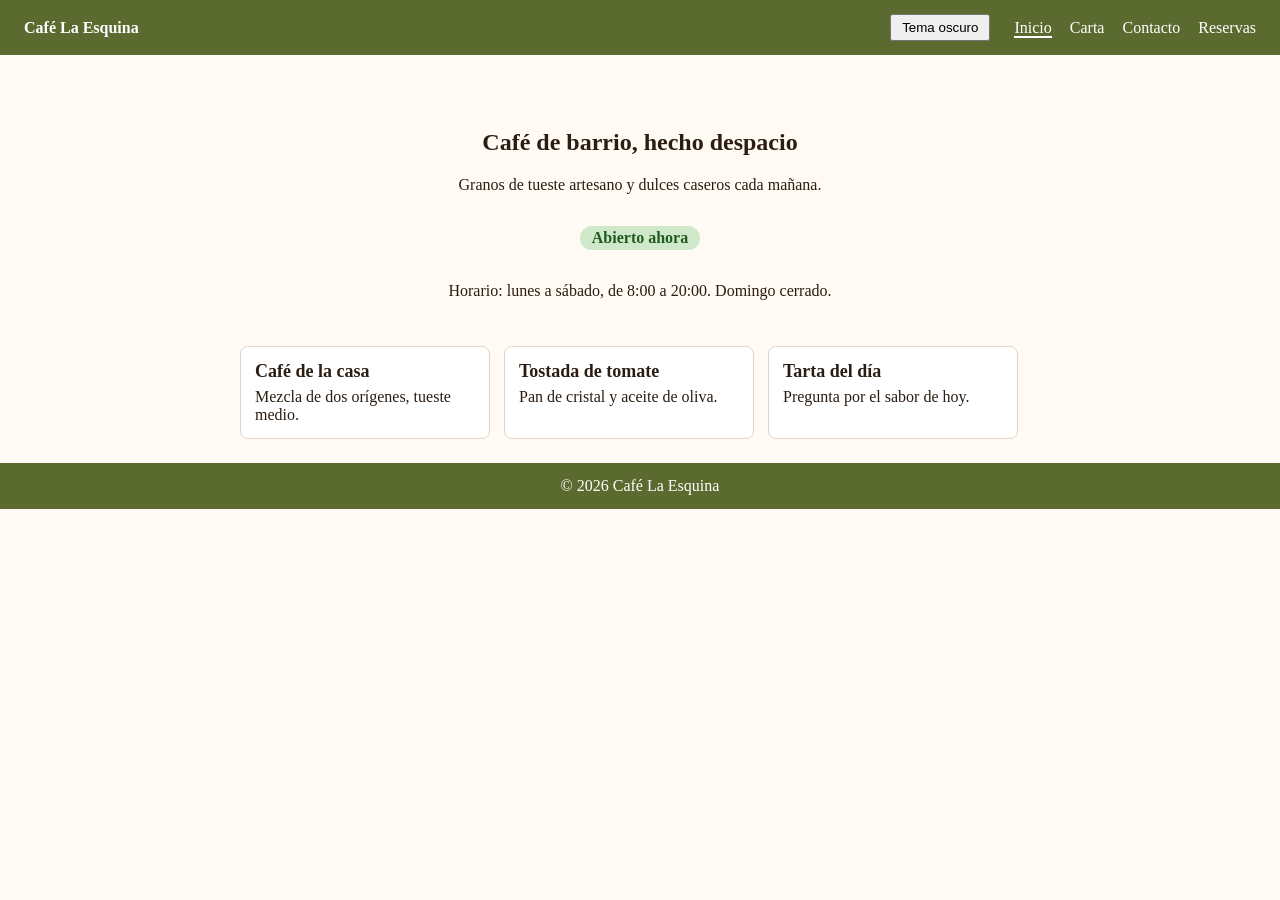
<file: cafe/index.html>
<!DOCTYPE html>
<html lang="es">
<head>
  <meta charset="UTF-8">
  <meta name="viewport" content="width=device-width, initial-scale=1">
  <title>Café La Esquina</title>
  <link rel="stylesheet" href="css/estilos.css">
</head>
<body>
  <header>
    <a class="logo" href="index.html">Café La Esquina</a>
    <button id="tema">Tema oscuro</button>
    <nav><a class=activa href="index.html">Inicio</a> <a href="carta.html">Carta</a> <a href="contacto.html">Contacto</a> <a href="reservas.html">Reservas</a></nav>
  </header>
  <main>
    <section class="portada">
      <h1>Café de barrio, hecho despacio</h1>
      <p>Granos de tueste artesano y dulces caseros cada mañana.</p>
      <p id="estado" class="estado">...</p>
      <p>Horario: lunes a sábado, de 8:00 a 20:00. Domingo cerrado.</p>
    </section>
    <section class="tarjetas">
      <article><h2>Café de la casa</h2><p>Mezcla de dos orígenes, tueste medio.</p></article>
      <article><h2>Tostada de tomate</h2><p>Pan de cristal y aceite de oliva.</p></article>
      <article><h2>Tarta del día</h2><p>Pregunta por el sabor de hoy.</p></article>
    </section>
  </main>
  <footer>
    <p>© <span id="anio"></span> Café La Esquina</p>
  </footer>
  <script src="js/main.js"></script>
</body>
</html>
</file>
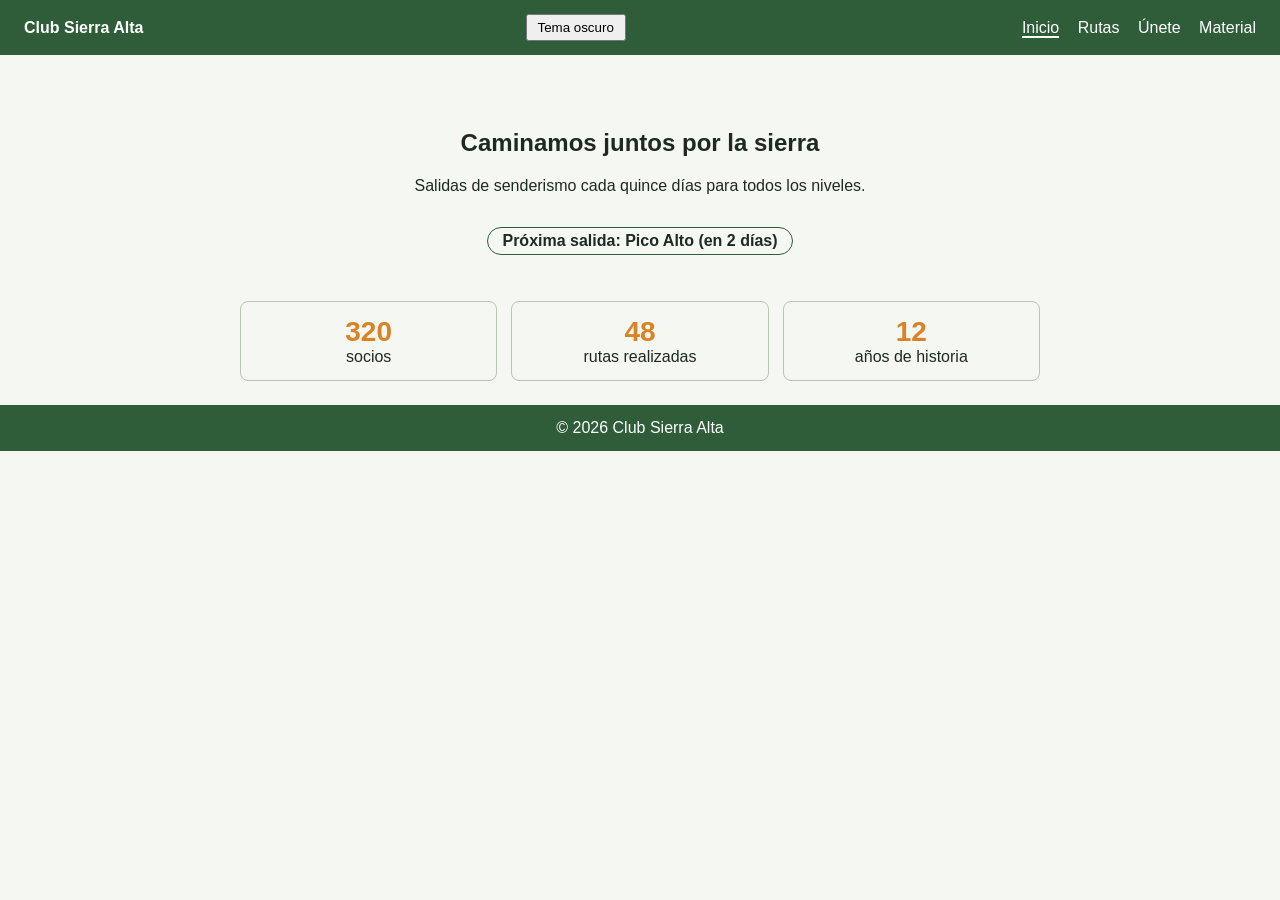
<file: club/index.html>
<!DOCTYPE html>
<html lang="es">
<head>
  <meta charset="UTF-8">
  <meta name="viewport" content="width=device-width, initial-scale=1">
  <title>Club Sierra Alta</title>
  <link rel="stylesheet" href="css/estilos.css">
</head>
<body>
  <header>
    <a class="logo" href="index.html">Club Sierra Alta</a>
    <button id="tema">Tema oscuro</button>
    <nav><a class=activa href="index.html">Inicio</a> <a href="rutas.html">Rutas</a> <a href="unete.html">Únete</a> <a href="material.html">Material</a></nav>
  </header>
  <main>
    <section class="portada">
      <h1>Caminamos juntos por la sierra</h1>
      <p>Salidas de senderismo cada quince días para todos los niveles.</p>
      <p id="proxima" class="proxima">...</p>
    </section>
    <section class="datos">
      <div><strong>320</strong> socios</div>
      <div><strong>48</strong> rutas realizadas</div>
      <div><strong>12</strong> años de historia</div>
    </section>
  </main>
  <footer>
    <p>© <span id="anio"></span> Club Sierra Alta</p>
  </footer>
  <script src="js/main.js"></script>
</body>
</html>
</file>
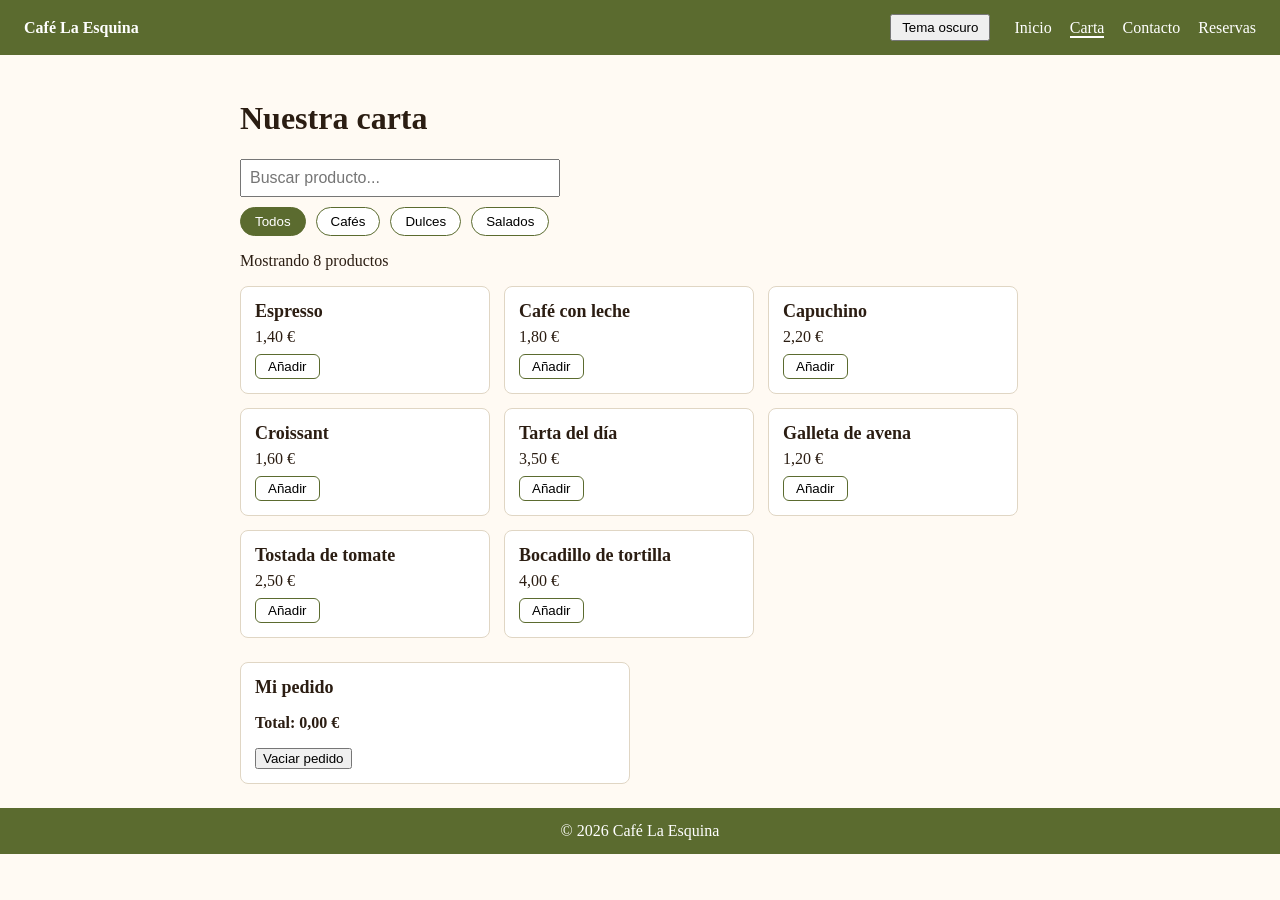
<file: cafe/carta.html>
<!DOCTYPE html>
<html lang="es">
<head>
  <meta charset="UTF-8">
  <meta name="viewport" content="width=device-width, initial-scale=1">
  <title>Carta · Café La Esquina</title>
  <link rel="stylesheet" href="css/estilos.css">
</head>
<body>
  <header>
    <a class="logo" href="index.html">Café La Esquina</a>
    <button id="tema">Tema oscuro</button>
    <nav><a href="index.html">Inicio</a> <a class=activa href="carta.html">Carta</a> <a href="contacto.html">Contacto</a> <a href="reservas.html">Reservas</a></nav>
  </header>
  <main>
    <h1>Nuestra carta</h1>
    <input id="buscar" type="search" placeholder="Buscar producto...">
    <div class="filtros">
      <button data-cat="todos">Todos</button>
      <button data-cat="cafes">Cafés</button>
      <button data-cat="dulces">Dulces</button>
      <button data-cat="salados">Salados</button>
    </div>
    <p id="contador">Mostrando 8 productos</p>
    <p id="sin-resultados" hidden>No hay productos que coincidan.</p>
    <section class="productos">
      <article data-cat="cafes"><h2>Espresso</h2><p>1,40 €</p><button class="anadir">Añadir</button></article>
      <article data-cat="cafes"><h2>Café con leche</h2><p>1,80 €</p><button class="anadir">Añadir</button></article>
      <article data-cat="cafes"><h2>Capuchino</h2><p>2,20 €</p><button class="anadir">Añadir</button></article>
      <article data-cat="dulces"><h2>Croissant</h2><p>1,60 €</p><button class="anadir">Añadir</button></article>
      <article data-cat="dulces"><h2>Tarta del día</h2><p>3,50 €</p><button class="anadir">Añadir</button></article>
      <article data-cat="dulces"><h2>Galleta de avena</h2><p>1,20 €</p><button class="anadir">Añadir</button></article>
      <article data-cat="salados"><h2>Tostada de tomate</h2><p>2,50 €</p><button class="anadir">Añadir</button></article>
      <article data-cat="salados"><h2>Bocadillo de tortilla</h2><p>4,00 €</p><button class="anadir">Añadir</button></article>
    </section>
    <aside id="pedido">
      <h2>Mi pedido</h2>
      <ul id="lista-pedido"></ul>
      <p id="total-pedido">Total: 0,00 €</p>
      <button id="vaciar">Vaciar pedido</button>
    </aside>
  </main>
  <footer>
    <p>© <span id="anio"></span> Café La Esquina</p>
  </footer>
  <script src="js/main.js"></script>
</body>
</html>
</file>
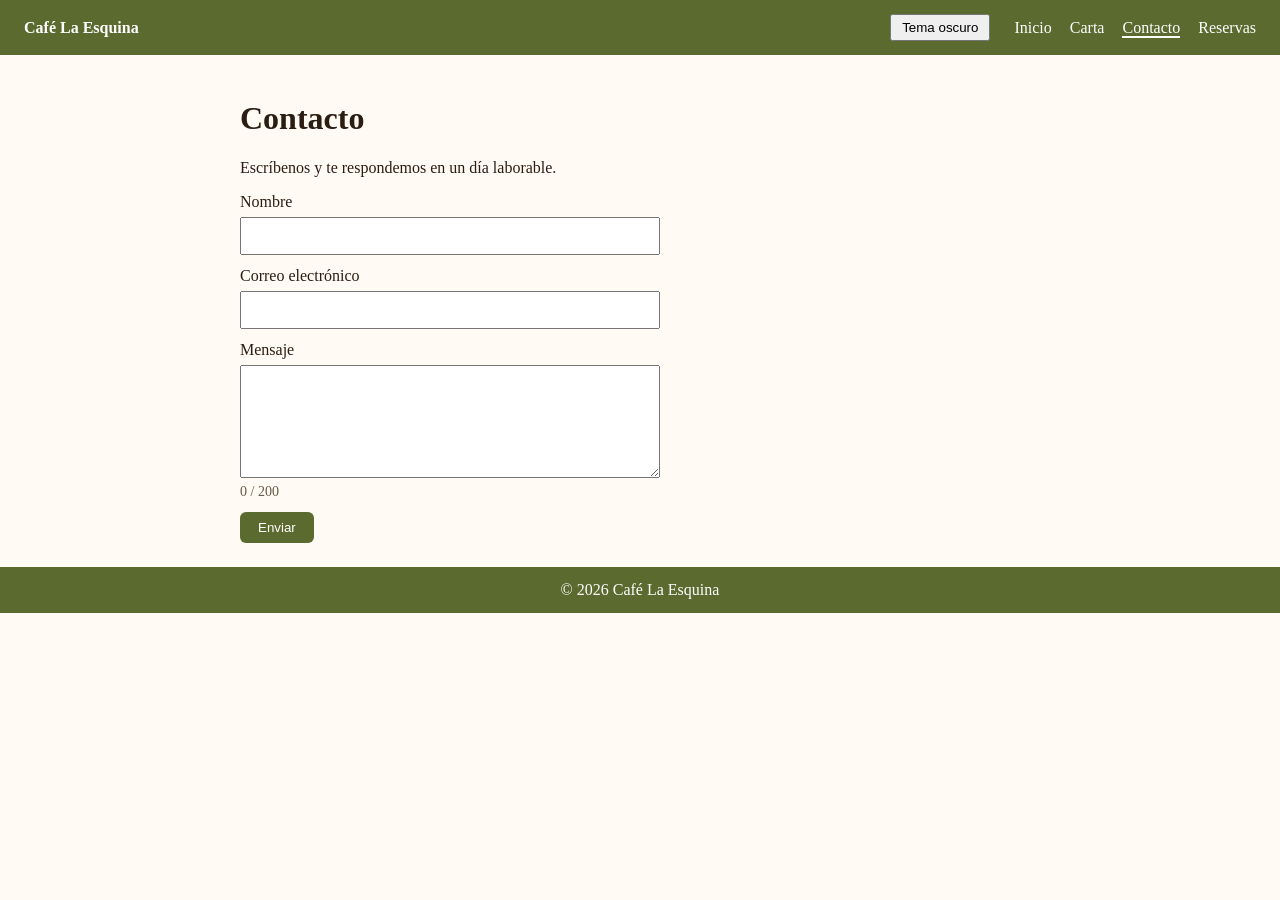
<file: cafe/contacto.html>
<!DOCTYPE html>
<html lang="es">
<head>
  <meta charset="UTF-8">
  <meta name="viewport" content="width=device-width, initial-scale=1">
  <title>Contacto · Café La Esquina</title>
  <link rel="stylesheet" href="css/estilos.css">
</head>
<body>
  <header>
    <a class="logo" href="index.html">Café La Esquina</a>
    <button id="tema">Tema oscuro</button>
    <nav><a href="index.html">Inicio</a> <a href="carta.html">Carta</a> <a class=activa href="contacto.html">Contacto</a> <a href="reservas.html">Reservas</a></nav>
  </header>
  <main>
    <h1>Contacto</h1>
    <p>Escríbenos y te respondemos en un día laborable.</p>
    <form id="formulario" novalidate>
      <label for="nombre">Nombre</label>
      <input id="nombre" type="text">
      <span class="error" id="e-nombre"></span>
      <label for="email">Correo electrónico</label>
      <input id="email" type="email">
      <span class="error" id="e-email"></span>
      <label for="mensaje">Mensaje</label>
      <textarea id="mensaje" rows="5"></textarea>
      <span id="cuenta">0 / 200</span>
      <span class="error" id="e-mensaje"></span>
      <button type="submit">Enviar</button>
      <p id="exito" hidden>Mensaje preparado. Esta práctica no envía datos reales.</p>
    </form>
  </main>
  <footer>
    <p>© <span id="anio"></span> Café La Esquina</p>
  </footer>
  <script src="js/main.js"></script>
</body>
</html>
</file>
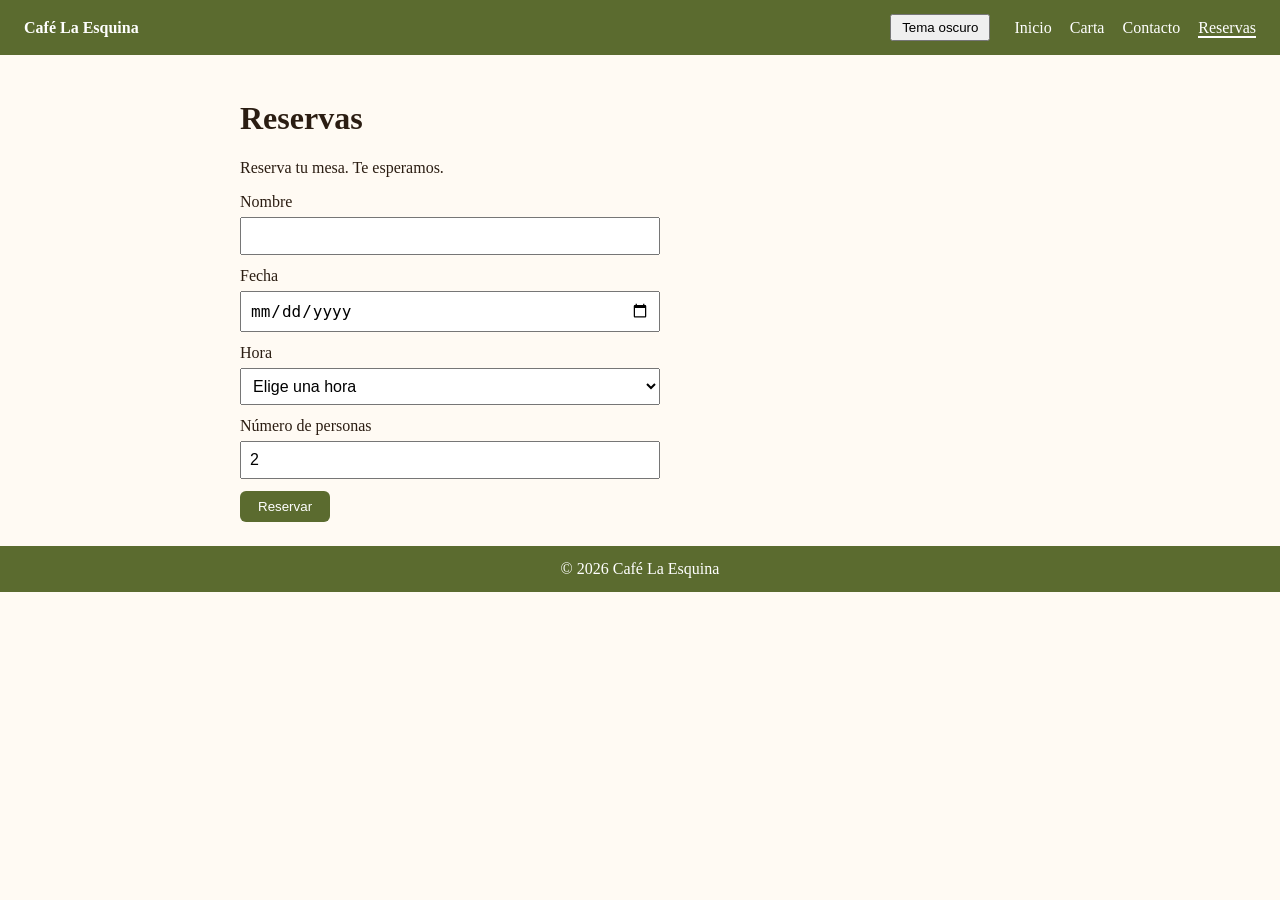
<file: cafe/reservas.html>
<!DOCTYPE html>
<html lang="es">
<head>
  <meta charset="UTF-8">
  <meta name="viewport" content="width=device-width, initial-scale=1">
  <title>Reservas · Café La Esquina</title>
  <link rel="stylesheet" href="css/estilos.css">
</head>
<body>
  <header>
    <a class="logo" href="index.html">Café La Esquina</a>
    <button id="tema">Tema oscuro</button>
    <nav><a href="index.html">Inicio</a> <a href="carta.html">Carta</a> <a href="contacto.html">Contacto</a> <a class=activa href="reservas.html">Reservas</a></nav>
  </header>
  <main>
    <h1>Reservas</h1>
    <p>Reserva tu mesa. Te esperamos.</p>
    <form id="form-reserva" novalidate>
      <label for="r-nombre">Nombre</label>
      <input id="r-nombre" type="text">
      <span class="error" id="er-nombre"></span>
      <label for="r-fecha">Fecha</label>
      <input id="r-fecha" type="date">
      <span class="error" id="er-fecha"></span>
      <label for="r-hora">Hora</label>
      <select id="r-hora"><option value="">Elige una hora</option><option value="08:00">08:00</option><option value="08:30">08:30</option><option value="09:00">09:00</option><option value="09:30">09:30</option><option value="10:00">10:00</option><option value="10:30">10:30</option><option value="11:00">11:00</option><option value="11:30">11:30</option><option value="12:00">12:00</option><option value="12:30">12:30</option><option value="13:00">13:00</option><option value="13:30">13:30</option><option value="14:00">14:00</option><option value="14:30">14:30</option><option value="15:00">15:00</option><option value="15:30">15:30</option><option value="16:00">16:00</option><option value="16:30">16:30</option><option value="17:00">17:00</option><option value="17:30">17:30</option><option value="18:00">18:00</option><option value="18:30">18:30</option><option value="19:00">19:00</option><option value="19:30">19:30</option></select>
      <span class="error" id="er-hora"></span>
      <label for="r-personas">Número de personas</label>
      <input id="r-personas" type="number" min="1" max="8" value="2">
      <span class="error" id="er-personas"></span>
      <button type="submit">Reservar</button>
      <p id="r-exito" hidden></p>
    </form>
  </main>
  <footer>
    <p>© <span id="anio"></span> Café La Esquina</p>
  </footer>
  <script src="js/main.js"></script>
</body>
</html>
</file>
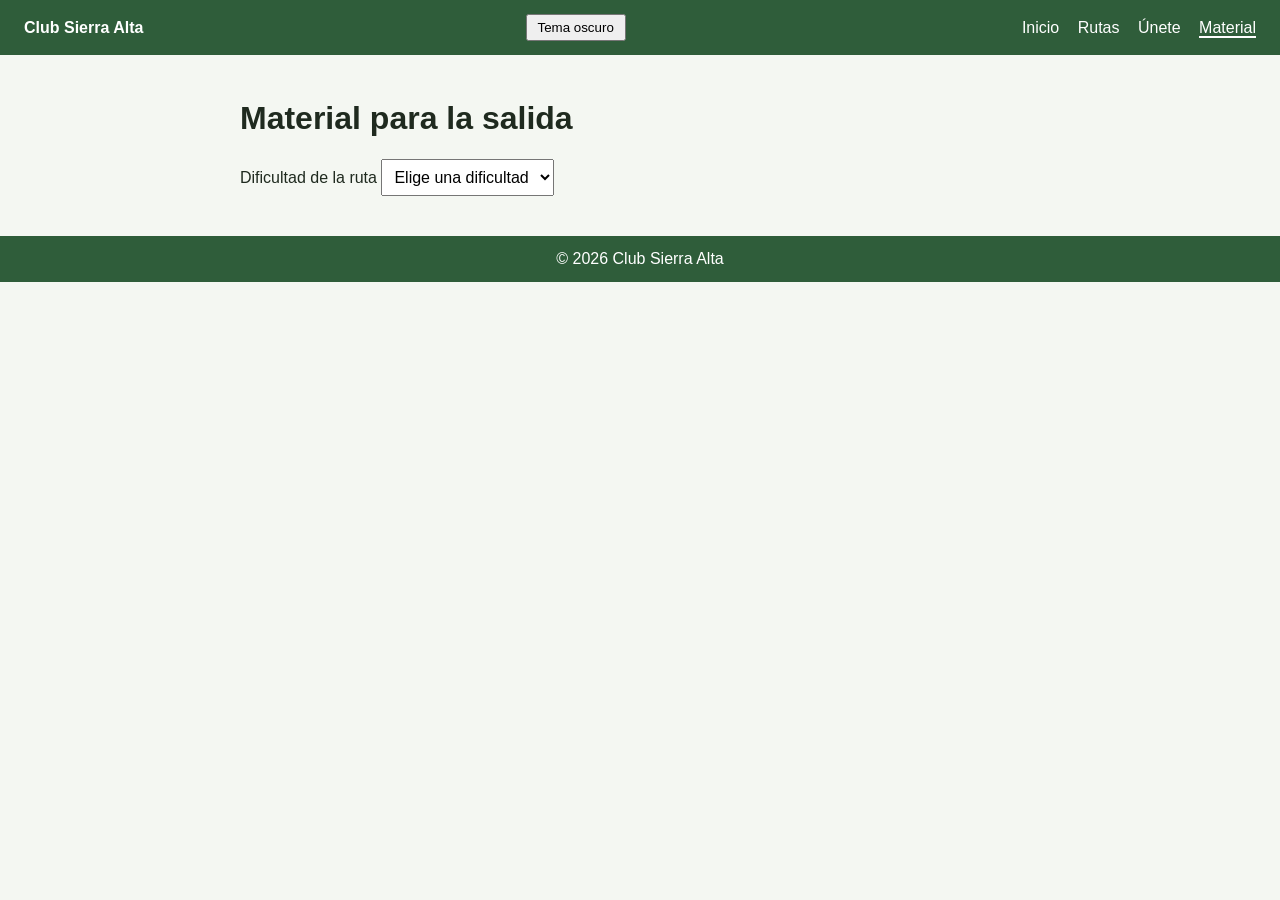
<file: club/material.html>
<!DOCTYPE html>
<html lang="es">
<head>
  <meta charset="UTF-8">
  <meta name="viewport" content="width=device-width, initial-scale=1">
  <title>Material · Club Sierra Alta</title>
  <link rel="stylesheet" href="css/estilos.css">
</head>
<body>
  <header>
    <a class="logo" href="index.html">Club Sierra Alta</a>
    <button id="tema">Tema oscuro</button>
    <nav><a href="index.html">Inicio</a> <a href="rutas.html">Rutas</a> <a href="unete.html">Únete</a> <a class=activa href="material.html">Material</a></nav>
  </header>
  <main>
    <h1>Material para la salida</h1>
    <label for="nivel">Dificultad de la ruta</label>
    <select id="nivel">
      <option value="">Elige una dificultad</option>
      <option value="fácil">Fácil</option>
      <option value="media">Media</option>
      <option value="difícil">Difícil</option>
    </select>
    <p id="progreso"></p>
    <ul id="material"></ul>
  </main>
  <footer>
    <p>© <span id="anio"></span> Club Sierra Alta</p>
  </footer>
  <script src="js/main.js"></script>
</body>
</html>
</file>
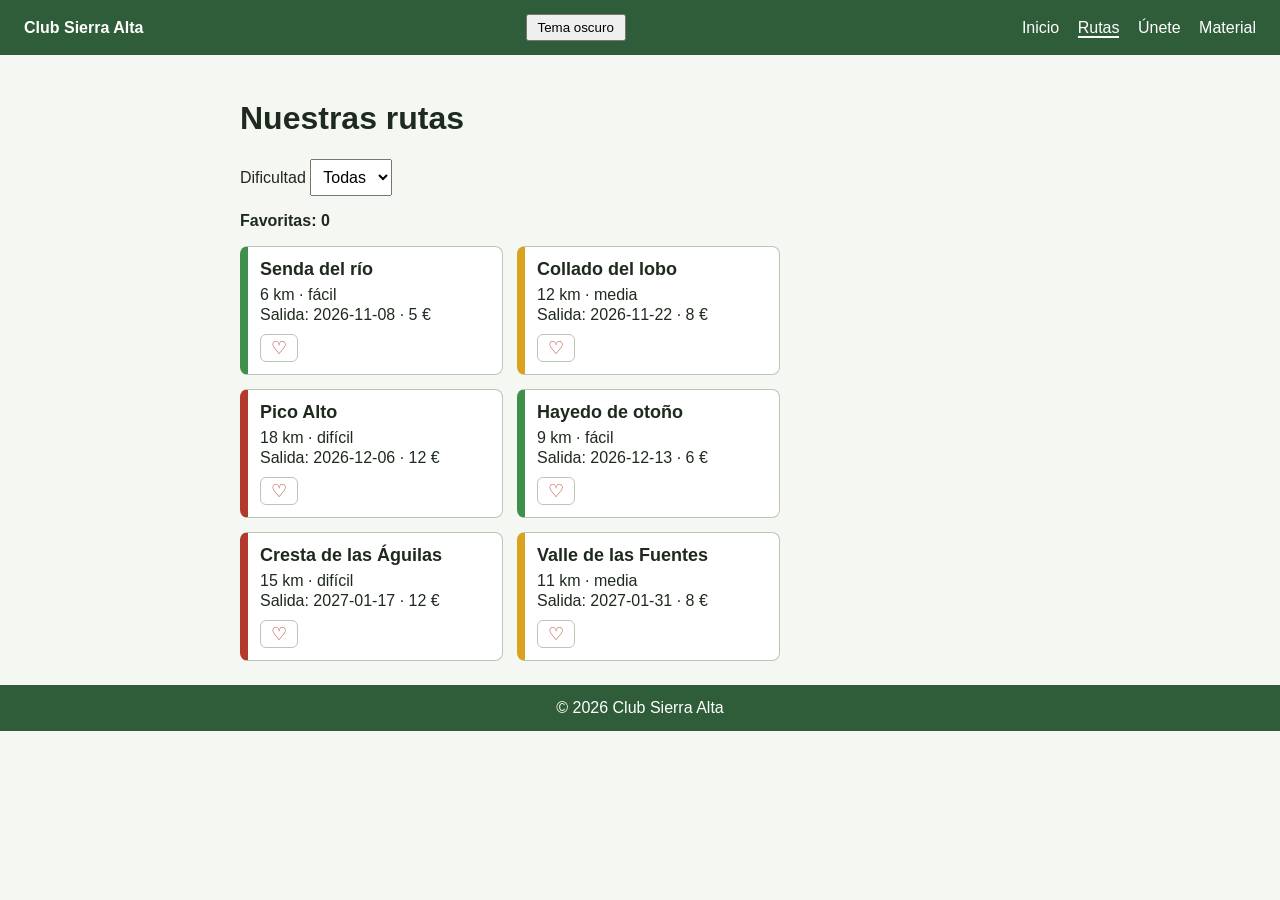
<file: club/rutas.html>
<!DOCTYPE html>
<html lang="es">
<head>
  <meta charset="UTF-8">
  <meta name="viewport" content="width=device-width, initial-scale=1">
  <title>Rutas · Club Sierra Alta</title>
  <link rel="stylesheet" href="css/estilos.css">
</head>
<body>
  <header>
    <a class="logo" href="index.html">Club Sierra Alta</a>
    <button id="tema">Tema oscuro</button>
    <nav><a href="index.html">Inicio</a> <a class=activa href="rutas.html">Rutas</a> <a href="unete.html">Únete</a> <a href="material.html">Material</a></nav>
  </header>
  <main>
    <h1>Nuestras rutas</h1>
    <label for="filtro">Dificultad</label>
    <select id="filtro">
      <option value="todas">Todas</option>
      <option value="fácil">Fácil</option>
      <option value="media">Media</option>
      <option value="difícil">Difícil</option>
    </select>
    <p id="favoritas">Favoritas: 0</p>
    <section id="lista" class="lista"></section>
  </main>
  <footer>
    <p>© <span id="anio"></span> Club Sierra Alta</p>
  </footer>
  <script src="js/main.js"></script>
</body>
</html>
</file>
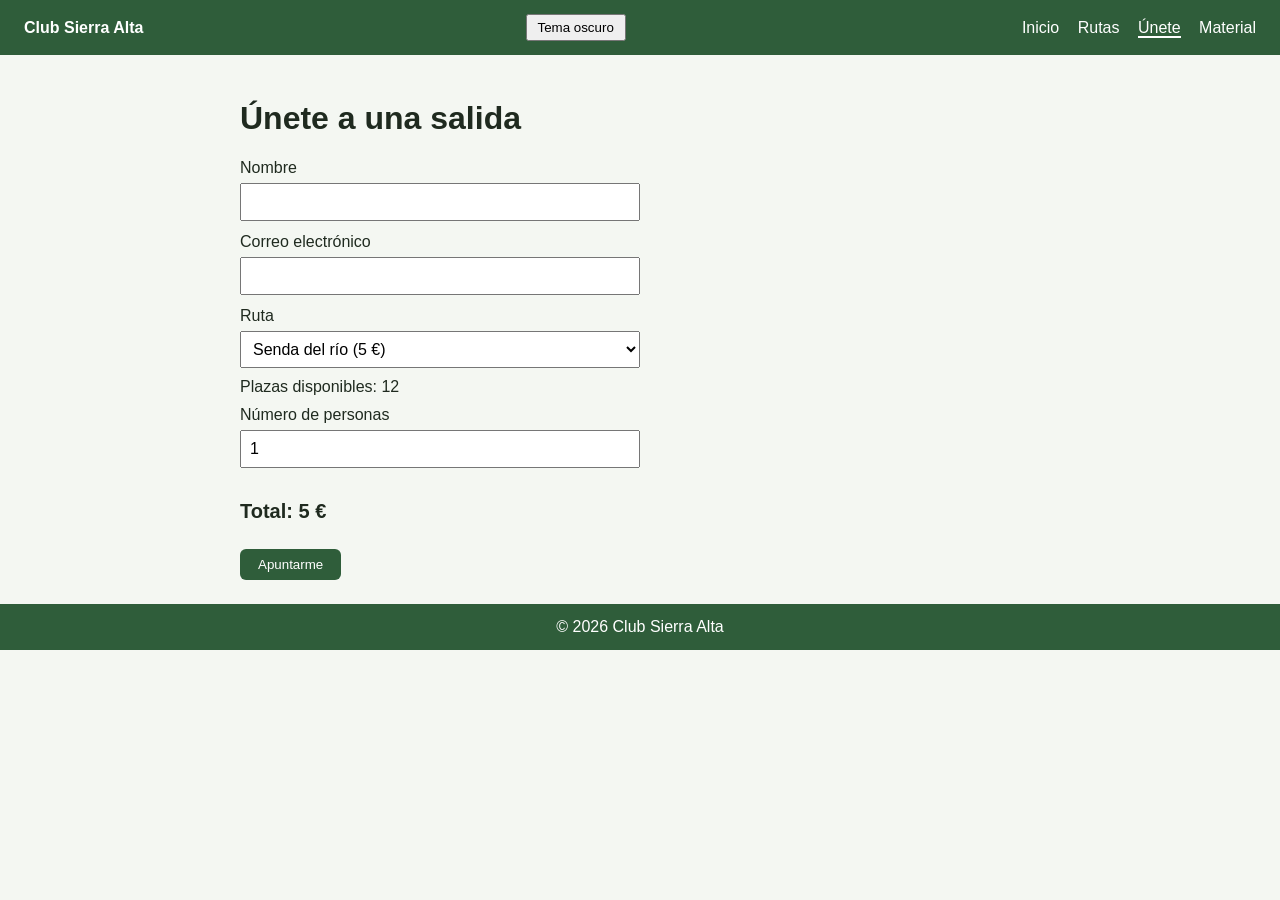
<file: club/unete.html>
<!DOCTYPE html>
<html lang="es">
<head>
  <meta charset="UTF-8">
  <meta name="viewport" content="width=device-width, initial-scale=1">
  <title>Únete · Club Sierra Alta</title>
  <link rel="stylesheet" href="css/estilos.css">
</head>
<body>
  <header>
    <a class="logo" href="index.html">Club Sierra Alta</a>
    <button id="tema">Tema oscuro</button>
    <nav><a href="index.html">Inicio</a> <a href="rutas.html">Rutas</a> <a class=activa href="unete.html">Únete</a> <a href="material.html">Material</a></nav>
  </header>
  <main>
    <h1>Únete a una salida</h1>
    <form id="formulario" novalidate>
      <label for="nombre">Nombre</label>
      <input id="nombre" type="text">
      <span class="error" id="e-nombre"></span>
      <label for="email">Correo electrónico</label>
      <input id="email" type="email">
      <span class="error" id="e-email"></span>
      <label for="ruta">Ruta</label>
      <select id="ruta"></select>
      <p id="plazas">Plazas disponibles: 0</p>
      <label for="personas">Número de personas</label>
      <input id="personas" type="number" min="1" max="6" value="1">
      <span class="error" id="e-personas"></span>
      <p id="total">Total: 0 €</p>
      <button type="submit">Apuntarme</button>
      <p id="exito" hidden></p>
    </form>
  </main>
  <footer>
    <p>© <span id="anio"></span> Club Sierra Alta</p>
  </footer>
  <script src="js/main.js"></script>
</body>
</html>
</file>
<file: cafe/css/estilos.css>
body { margin: 0; font-family: Georgia, serif; background: #fffaf3; color: #2b1d12; }
header { display: flex; justify-content: space-between; align-items: center; padding: 14px 24px; background: #5b6b2f; }
header a { color: white; text-decoration: none; margin-left: 14px; }
header .logo { margin-left: 0; font-weight: bold; }
a.activa { border-bottom: 2px solid white; }
main { max-width: 800px; margin: 0 auto; padding: 24px; }
footer { text-align: center; padding: 14px; background: #5b6b2f; color: white; }
footer p { margin: 0; }
.portada { text-align: center; padding: 30px 0; }
.estado { display: inline-block; padding: 3px 12px; border-radius: 20px; background: #ddd; font-weight: bold; }
.estado.abierto { background: #cfe8c9; color: #1f5a1f; }
.tarjetas, .productos { display: flex; flex-wrap: wrap; gap: 14px; }
article { background: white; border: 1px solid #e0d6c4; border-radius: 8px; padding: 14px; width: 220px; }
article h2 { margin: 0 0 6px; font-size: 18px; }
article p { margin: 0; }
.filtros { margin-bottom: 10px; }
.filtros button { padding: 6px 14px; margin-right: 6px; border: 1px solid #5b6b2f; background: white; border-radius: 20px; cursor: pointer; }
.filtros button.marcado { background: #5b6b2f; color: white; }
form { display: flex; flex-direction: column; max-width: 420px; gap: 6px; }
input, textarea { padding: 8px; font-size: 16px; }
form button { align-self: flex-start; padding: 8px 18px; background: #5b6b2f; color: white; border: 0; border-radius: 6px; cursor: pointer; }
.error { color: #b3261e; font-size: 14px; }
#exito { color: #1f5a1f; font-weight: bold; }
.anadir { margin-top: 8px; padding: 4px 12px; cursor: pointer; border: 1px solid #5b6b2f; background: white; border-radius: 6px; }
#pedido { margin-top: 24px; padding: 14px; border: 1px solid #e0d6c4; border-radius: 8px; background: white; max-width: 360px; }
#pedido h2 { margin: 0 0 8px; font-size: 18px; }
#pedido ul { padding-left: 18px; }
#total-pedido { font-weight: bold; }
select { padding: 8px; font-size: 16px; }
#r-exito { color: #1f5a1f; font-weight: bold; }
#buscar { margin-bottom: 10px; width: 100%; max-width: 320px; box-sizing: border-box; }
#sin-resultados { font-style: italic; }
#tema { padding: 4px 10px; cursor: pointer; margin-left: auto; margin-right: 10px; }
body.oscuro { background: #1f1710; color: #f1e6d6; }
body.oscuro article, body.oscuro #pedido { background: #2d2218; border-color: #4a3a2a; color: #f1e6d6; }
body.oscuro .filtros button, body.oscuro .anadir { background: #2d2218; color: #f1e6d6; }
body.oscuro .filtros button.marcado { background: #5b6b2f; }
#cuenta { font-size: 14px; color: #6b5a47; }
#cuenta.aviso { color: #b36b00; font-weight: bold; }
#cuenta.limite { color: #b3261e; font-weight: bold; }
</file>
<file: club/css/estilos.css>
body { margin: 0; font-family: Verdana, sans-serif; background: #f4f7f2; color: #1f2a1f; }
body.oscuro { background: #14201a; color: #e8efe6; }
header { display: flex; justify-content: space-between; align-items: center; gap: 10px; padding: 14px 24px; background: #2f5d3a; flex-wrap: wrap; }
header a { color: white; text-decoration: none; margin-left: 14px; }
header .logo { margin-left: 0; font-weight: bold; }
a.activa { border-bottom: 2px solid white; }
#tema { padding: 4px 10px; cursor: pointer; }
main { max-width: 800px; margin: 0 auto; padding: 24px; }
footer { text-align: center; padding: 14px; background: #2f5d3a; color: white; }
footer p { margin: 0; }
.portada { text-align: center; padding: 30px 0; }
.proxima { display: inline-block; padding: 4px 14px; border-radius: 20px; border: 1px solid #2f5d3a; font-weight: bold; }
.datos { display: flex; gap: 14px; flex-wrap: wrap; }
.datos div { flex: 1; min-width: 150px; text-align: center; padding: 14px; border: 1px solid #b9c7b5; border-radius: 8px; }
.datos strong { display: block; font-size: 28px; color: #d98324; }
.lista { display: flex; flex-wrap: wrap; gap: 14px; margin-top: 14px; }
.ruta { width: 230px; padding: 12px; border: 1px solid #b9c7b5; border-left: 8px solid gray; border-radius: 8px; background: white; color: #1f2a1f; }
.ruta h2 { margin: 0 0 6px; font-size: 18px; }
.ruta p { margin: 2px 0; }
.ruta.facil { border-left-color: #3f8f4a; }
.ruta.media { border-left-color: #d9a21f; }
.ruta.dificil { border-left-color: #b3392d; }
form { display: flex; flex-direction: column; max-width: 400px; gap: 6px; }
input, select { padding: 8px; font-size: 16px; }
form button { align-self: flex-start; padding: 8px 18px; background: #2f5d3a; color: white; border: 0; border-radius: 6px; cursor: pointer; }
#total { font-size: 20px; font-weight: bold; }
.error { color: #d6453a; font-size: 14px; }
#exito { font-weight: bold; color: #3f8f4a; }
.corazon { margin-top: 8px; padding: 2px 10px; cursor: pointer; background: white; border: 1px solid #b9c7b5; border-radius: 6px; font-size: 18px; color: #b3392d; }
#favoritas { font-weight: bold; }
#plazas { margin: 4px 0; }
#material { list-style: none; padding: 0; }
#material li { padding: 4px 0; }
#progreso { font-weight: bold; }
</file>
